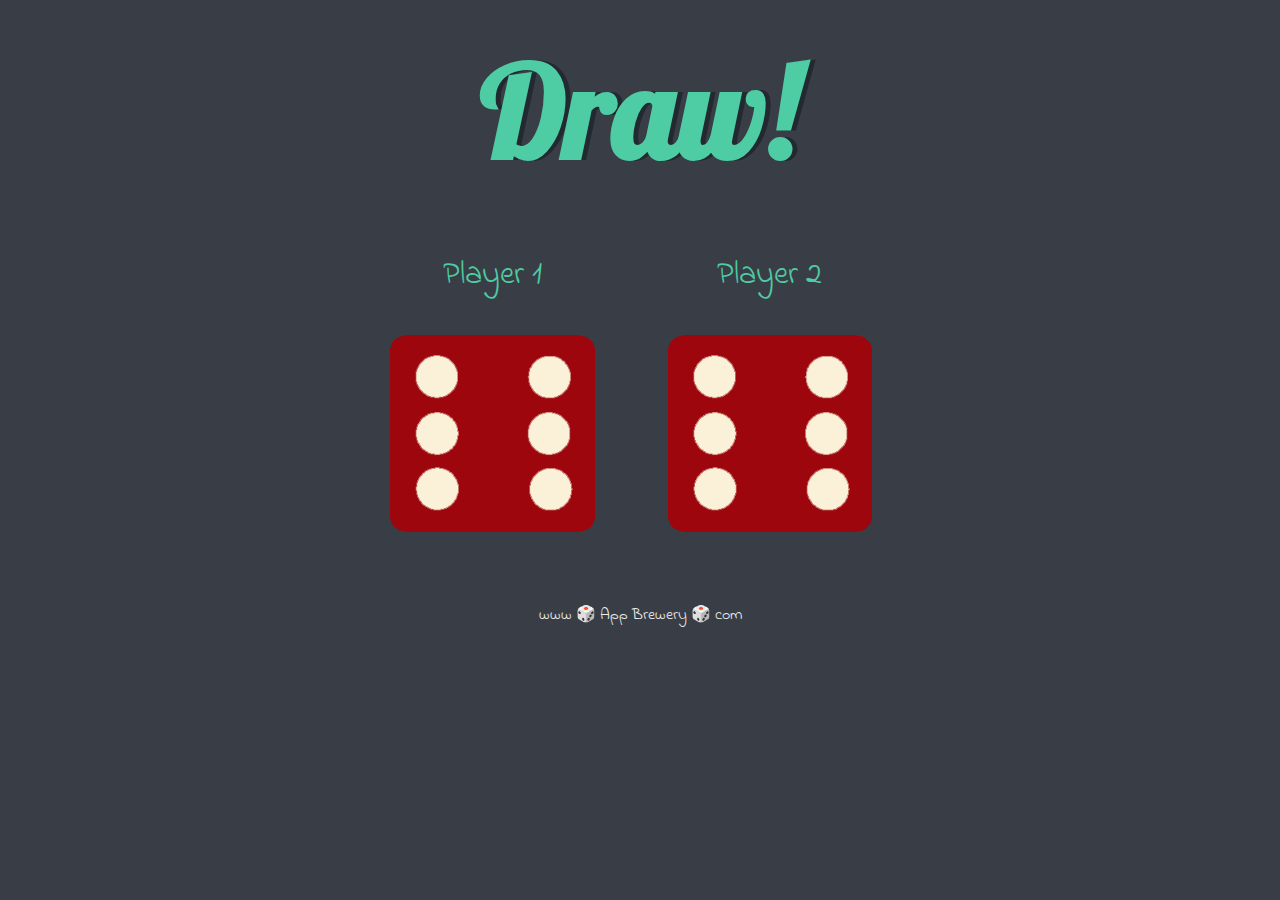
<file: index.html>
<!DOCTYPE html>
<html lang="en" dir="ltr">
  <head>
    <meta charset="utf-8">
    <title>Dicee</title>
    <link rel="stylesheet" href="styles/styles.css">
    <link href="https://fonts.googleapis.com/css?family=Indie+Flower|Lobster" rel="stylesheet">

  </head>
  <body>

    <div class="container">
      <h1>Refresh Me</h1>

      <div class="dice">
        <p>Player 1</p>
        <img class="img1" src="images/dice6.png">
      </div>

      <div class="dice">
        <p>Player 2</p>
        <img class="img2" src="images/dice6.png">
      </div>

    </div>





<script src="java/index.js" charset="utf-8"></script>

  </body>

  <footer>
    www 🎲 App Brewery 🎲 com
  </footer>
</html>
</file>
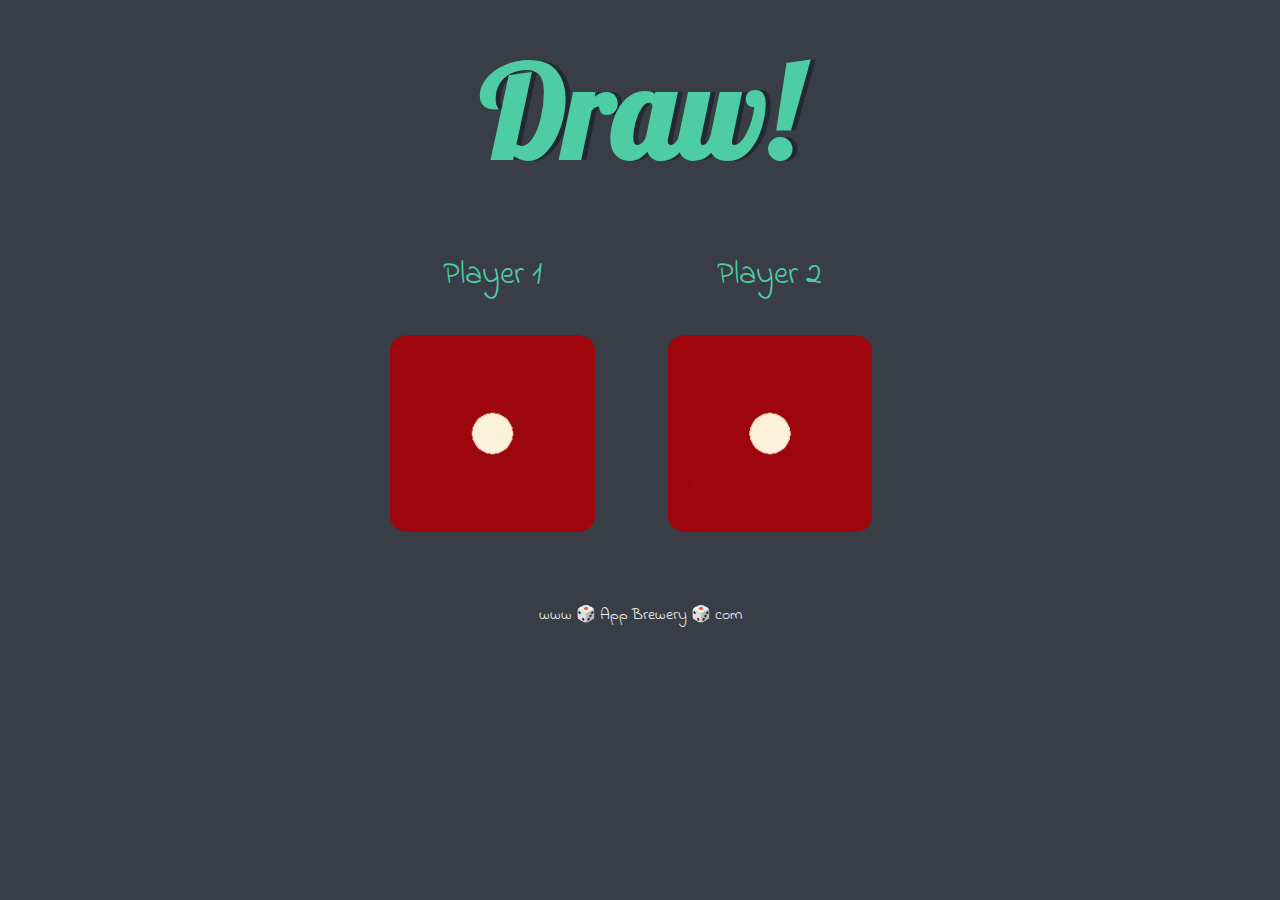
<file: dicee.html>
<!DOCTYPE html>
<html lang="en" dir="ltr">
  <head>
    <meta charset="utf-8">
    <title>Dicee</title>
    <link rel="stylesheet" href="styles.css">
    <link href="https://fonts.googleapis.com/css?family=Indie+Flower|Lobster" rel="stylesheet">

  </head>
  <body>

    <div class="container">
      <h1>Refresh Me</h1>

      <div class="dice">
        <p>Player 1</p>
        <img class="img1" src="images/dice6.png">
      </div>

      <div class="dice">
        <p>Player 2</p>
        <img class="img2" src="images/dice6.png">
      </div>

    </div>





<script src="index.js" charset="utf-8"></script>

  </body>

  <footer>
    www 🎲 App Brewery 🎲 com
  </footer>
</html>
</file>
<file: styles/styles.css>
.container {
  width: 70%;
  margin: auto;
  text-align: center;
}

.dice {
  text-align: center;
  display: inline-block;
  padding-right: 2%;
}

body {
  background-color: #393E46;
}

h1 {
  margin: 30px;
  font-family: 'Lobster', cursive;
  text-shadow: 5px 0 #232931;
  font-size: 8rem;
  color: #4ECCA3;
}

p {
  font-size: 2rem;
  color: #4ECCA3;
  font-family: 'Indie Flower', cursive;
}

img {
  width: 80%;
}

footer {
  margin-top: 5%;
  color: #EEEEEE;
  text-align: center;
  font-family: 'Indie Flower', cursive;

}
</file>
<file: styles.css>
.container {
  width: 70%;
  margin: auto;
  text-align: center;
}

.dice {
  text-align: center;
  display: inline-block;
  padding-right: 2%;
}

body {
  background-color: #393E46;
}

h1 {
  margin: 30px;
  font-family: 'Lobster', cursive;
  text-shadow: 5px 0 #232931;
  font-size: 8rem;
  color: #4ECCA3;
}

p {
  font-size: 2rem;
  color: #4ECCA3;
  font-family: 'Indie Flower', cursive;
}

img {
  width: 80%;
}

footer {
  margin-top: 5%;
  color: #EEEEEE;
  text-align: center;
  font-family: 'Indie Flower', cursive;

}
</file>
